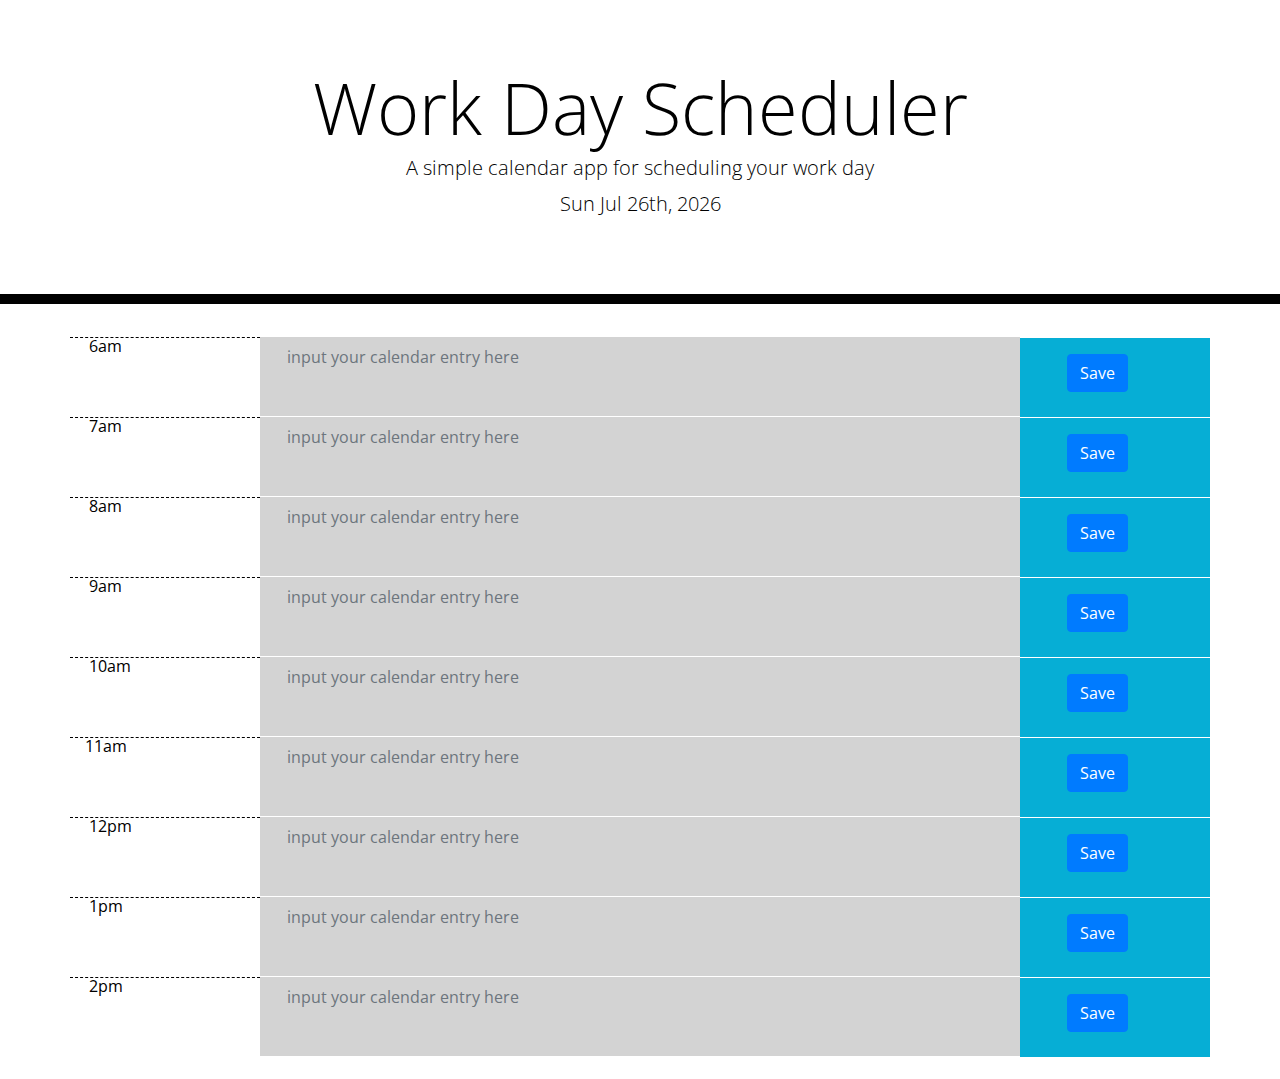
<file: index.html>
<!DOCTYPE html>
<html lang="en">

<head>
  <meta charset="UTF-8" />
  <meta name="viewport" content="width=device-width, initial-scale=1.0" />
  <meta http-equiv="X-UA-Compatible" content="ie=edge" />

  <link rel="stylesheet" href="https://stackpath.bootstrapcdn.com/bootstrap/4.3.1/css/bootstrap.min.css" />
  <link rel="stylesheet" href="https://use.fontawesome.com/releases/v5.8.1/css/all.css"
    integrity="sha384-50oBUHEmvpQ+1lW4y57PTFmhCaXp0ML5d60M1M7uH2+nqUivzIebhndOJK28anvf" crossorigin="anonymous" />
  <link href="https://fonts.googleapis.com/css?family=Open+Sans&display=swap" rel="stylesheet" />
  <link rel="stylesheet" href="./Develop/libs/style.css" />
  <script src="https://code.jquery.com/jquery-3.4.1.min.js"></script>
  <title>Work Day Scheduler</title>
</head>

<body>
  <header class="jumbotron">
    <h1 class="display-3">Work Day Scheduler</h1>
    <p class="lead">A simple calendar app for scheduling your work day</p>
    <p id="currentDay" class="lead"></p>
  </header>
  <div class="container">

    <!-- Timeblocks go here -->

    <div class="row" id='6'>
      <div class='col-2 hour'> 6am
      </div>
      <div class="col-8 form-group">
        <textarea class="form-control bg-transparent border-0" id="textArea6" name="text6" placeholder="input your calendar entry here" rows="1"></textarea>
        </textarea>
      </div>

      <div class="col-2 saveBtn">
        <button onclick='save_data(this)' data-num="6" type="submit" class="btn btn-primary mb-2">Save</button>
      </div>
    </div>

    <div class="row" id='7'>
      <div class='col-2 hour'> 7am
      </div>
      <div class="col-8 form-group">
        <textarea class="form-control bg-transparent border-0" id="textArea7" name="text7" placeholder="input your calendar entry here" rows="1"></textarea>
        </textarea>
      </div>

      <div class="col-2 saveBtn">
        <button onclick='save_data(this)' data-num="7" type="submit" class="btn btn-primary mb-2">Save</button>
      </div>
    </div>

    <div class="row" id="8">
      <div class='col-2 hour'> 8am
      </div>
      <div class="col-8 form-group">
        <textarea class="form-control bg-transparent border-0" id="textArea8" name="text8" rows="1" placeholder="input your calendar entry here"></textarea>
        </textarea>
      </div>

      <div class="col-2 saveBtn">
        <button onclick='save_data(this)' data-num="8" type="submit" class="btn btn-primary mb-2">Save</button>
      </div>
    </div>

    <div class="row" id="9">
      <div class='col-2 hour'> 9am
      </div>
      <div class="col-8 form-group">
        <textarea class="form-control bg-transparent border-0 " id="textArea9" name="text9" rows="1" placeholder="input your calendar entry here"></textarea>
        </textarea>
      </div>

      <div class="col-2 saveBtn">
        <button onclick='save_data(this)' data-num="9" type="submit" class="btn btn-primary mb-2">Save</button>
      </div>
    </div>

    <div class="row" id="10">
      <div class='col-2 hour'> 10am
      </div>
      <div class="col-8 form-group">
        <textarea class="form-control bg-transparent border-0" id="textArea10" name="text10" rows="1" placeholder="input your calendar entry here"></textarea>
        </textarea>
      </div>

      <div class="col-2 saveBtn">
        <button onclick='save_data(this)' data-num="10" type="submit" class="btn btn-primary mb-2">Save</button>
      </div>
    </div>

    <div class="row" id="11">
      <div class='col-2 hour'>11am
      </div>
      <div class="col-8 form-group">
        <textarea class="form-control bg-transparent border-0" id="textArea11" name="text11" rows="1" placeholder="input your calendar entry here"></textarea>
        </textarea>
      </div>


      <div class="col-2 saveBtn">
        <button onclick='save_data(this)' data-num="11" type="submit" class="btn btn-primary mb-2">Save</button>
      </div>
    </div>

    <div class="row" id="12">
      <div class='col-2 hour'> 12pm
      </div>
      <div class="col-8 form-group">
        <textarea class="form-control bg-transparent border-0" id="textArea12" name="text12" rows="1" placeholder="input your calendar entry here"></textarea>
        </textarea>
      </div>

      <div class="col-2 saveBtn">
        <button onclick='save_data(this)' data-num="12" type="submit" class="btn btn-primary mb-2">Save</button>
      </div>
    </div>

    <div class="row" id="13">
      <div class='col-2 hour'> 1pm
      </div>
      <div class="col-8 form-group">
        <textarea class="form-control bg-transparent border-0" id="textArea13" name="text13" rows="1" placeholder="input your calendar entry here"></textarea>
        </textarea>
      </div>

      <div class="col-2 saveBtn">
        <button onclick='save_data(this)' data-num="13" type="submit" class="btn btn-primary mb-2">Save</button>
      </div>
    </div>


    <div class="row" id="14">
      <div class='col-2 hour'> 2pm
      </div>
      <div class="col-8 form-group">
        <textarea class="form-control bg-transparent border-0" id="textArea14" name="text14" rows="1" placeholder="input your calendar entry here"></textarea>
        </textarea>
      </div>


      <div class="col-2 saveBtn">
        <button onclick='save_data(this)' data-num="14" type="submit" class="btn btn-primary mb-2">Save</button>
      </div>
    </div>


    <script src="./Develop/libs/moment.min.js"></script>
    <script src="./Develop/libs/script.js"></script>

</body>

</html>
</file>
<file: Develop/libs/style.css>
body {
  font-family: 'Open Sans', sans-serif;
  font-size: 16px;
  line-height: 1;
}

 textarea{
  background: transparent;
  border: none;
  resize: none;
  color: #000000;
  border-left: 1px solid black;
  padding: 10px;
}

.jumbotron {
  text-align: center;
  background-color: transparent;
  color: black;
  border-radius: 0;
  border-bottom: 10px solid black;
}

.description{
  white-space: pre-wrap;
}

.time-block{
  text-align: center;
  border-radius: 15px;
}

.row {
  white-space: pre-wrap;
  height: 80px;
  border-top: 1px solid white;;
}

.hour {
  background-color: #ffffff;
  color: #000000;
  border-top: 1px dashed #000000;
}

.past {
  background-color: #d3d3d3;
  color: white;
}

.present {
  background-color: #ff6961;
  color: white;
}

.future {
  background-color: #77dd77;
  color: white;
}

.saveBtn {
  
  background-color: #06AED5;
  color: white;
  white-space: pre-wrap;
  height: 80px;
  border-top: 1px solid white;;
  
}

.saveBtn i:hover {
  font-size: 20px;
  transition: all .3s ease-in-out;
}


.red {
  background-color: red;

}

.border-0 {
  color: black;
  margin-top: -30px;
}
</file>
